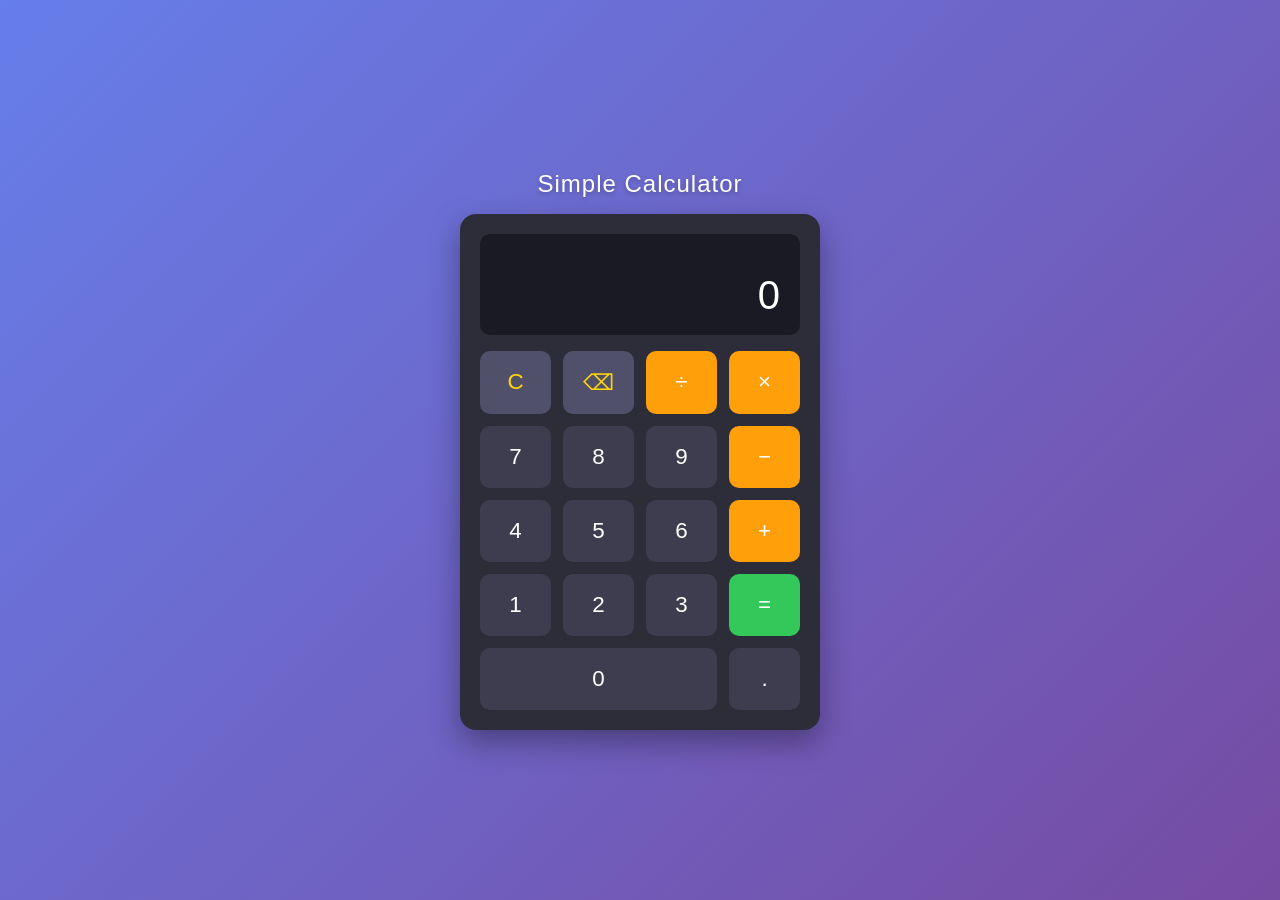
<file: Simple Calculator/index.html>
<!DOCTYPE html>
<html lang="en">
<head>
  <meta charset="UTF-8" />
  <meta name="viewport" content="width=device-width, initial-scale=1.0" />
  <title>Simple Calculator</title>
  <link rel="stylesheet" href="style.css" />
</head>
<body>
  <main class="calculator-container">
    <h1 class="calculator-title">Simple Calculator</h1>
    <div class="calculator">
      <div class="calculator-display">
        <div class="calculator-expression" id="expression"></div>
        <div class="calculator-result" id="display">0</div>
      </div>
      <div class="calculator-buttons" id="calculator-buttons">
        <button class="btn btn-function" data-action="clear" type="button">C</button>
        <button class="btn btn-function" data-action="delete" type="button">&#9003;</button>
        <button class="btn btn-operator" data-action="operator" data-value="&divide;" type="button">&divide;</button>
        <button class="btn btn-operator" data-action="operator" data-value="&times;" type="button">&times;</button>

        <button class="btn" data-action="digit" data-value="7" type="button">7</button>
        <button class="btn" data-action="digit" data-value="8" type="button">8</button>
        <button class="btn" data-action="digit" data-value="9" type="button">9</button>
        <button class="btn btn-operator" data-action="operator" data-value="&minus;" type="button">&minus;</button>

        <button class="btn" data-action="digit" data-value="4" type="button">4</button>
        <button class="btn" data-action="digit" data-value="5" type="button">5</button>
        <button class="btn" data-action="digit" data-value="6" type="button">6</button>
        <button class="btn btn-operator" data-action="operator" data-value="+" type="button">+</button>

        <button class="btn" data-action="digit" data-value="1" type="button">1</button>
        <button class="btn" data-action="digit" data-value="2" type="button">2</button>
        <button class="btn" data-action="digit" data-value="3" type="button">3</button>
        <button class="btn btn-equals" data-action="equals" type="button">=</button>

        <button class="btn btn-zero" data-action="digit" data-value="0" type="button">0</button>
        <button class="btn" data-action="decimal" type="button">.</button>
      </div>
    </div>
  </main>
  <script src="script.js"></script>
</body>
</html>
</file>
<file: Simple Calculator/style.css>
* {
  margin: 0;
  padding: 0;
  box-sizing: border-box;
}

body {
  min-height: 100vh;
  display: flex;
  align-items: center;
  justify-content: center;
  padding: 20px;
  font-family: "Segoe UI", Tahoma, Geneva, Verdana, sans-serif;
  background: linear-gradient(135deg, #667eea 0%, #764ba2 100%);
}

.calculator-container {
  width: 100%;
  max-width: 360px;
}

.calculator-title {
  margin-bottom: 16px;
  text-align: center;
  color: #ffffff;
  font-size: 1.5rem;
  font-weight: 300;
  letter-spacing: 1px;
  text-shadow: 0 2px 4px rgba(0, 0, 0, 0.25);
}

.calculator {
  padding: 20px;
  background-color: #2d2d3a;
  border-radius: 16px;
  box-shadow: 0 12px 30px rgba(0, 0, 0, 0.35);
}

.calculator-display {
  display: flex;
  min-height: 100px;
  margin-bottom: 16px;
  padding: 16px 20px;
  flex-direction: column;
  justify-content: flex-end;
  align-items: flex-end;
  text-align: right;
  overflow: hidden;
  background-color: #1a1a24;
  border-radius: 10px;
}

.calculator-expression {
  min-height: 1.3em;
  color: #9a9ab0;
  font-size: 1rem;
  overflow-wrap: anywhere;
}

.calculator-result {
  color: #ffffff;
  font-size: 2.5rem;
  font-weight: 300;
  line-height: 1.2;
  overflow-wrap: anywhere;
  transition: font-size 0.15s ease;
}

.calculator-result.small {
  font-size: 1.7rem;
}

.calculator-buttons {
  display: grid;
  grid-template-columns: repeat(4, 1fr);
  gap: 12px;
}

.btn {
  border: none;
  border-radius: 10px;
  padding: 18px 0;
  font-family: inherit;
  font-size: 1.4rem;
  color: #ffffff;
  background-color: #3d3d4f;
  cursor: pointer;
  user-select: none;
  -webkit-tap-highlight-color: transparent;
  touch-action: manipulation;
  transition: background-color 0.15s ease, transform 0.08s ease;
}

.btn:hover {
  background-color: #4a4a5e;
}

.btn:active {
  transform: scale(0.96);
  background-color: #55556a;
}

.btn:focus-visible {
  outline: 2px solid #ffd60a;
  outline-offset: 2px;
}

.btn-operator {
  background-color: #ff9f0a;
}

.btn-operator:hover {
  background-color: #ffb340;
}

.btn-operator:active {
  background-color: #e68f00;
}

.btn-function {
  background-color: #50506a;
  color: #ffd60a;
}

.btn-function:hover {
  background-color: #5e5e7a;
}

.btn-function:active {
  background-color: #666688;
}

.btn-equals {
  background-color: #34c759;
}

.btn-equals:hover {
  background-color: #45d76b;
}

.btn-equals:active {
  background-color: #2bb34d;
}

.btn-zero {
  grid-column: span 3;
}

@media (max-width: 400px) {
  body {
    padding: 12px;
  }

  .calculator {
    padding: 14px;
  }

  .calculator-buttons {
    gap: 8px;
  }

  .btn {
    padding: 15px 0;
    font-size: 1.25rem;
  }

  .calculator-result {
    font-size: 2rem;
  }

  .calculator-result.small {
    font-size: 1.4rem;
  }
}
</file>
